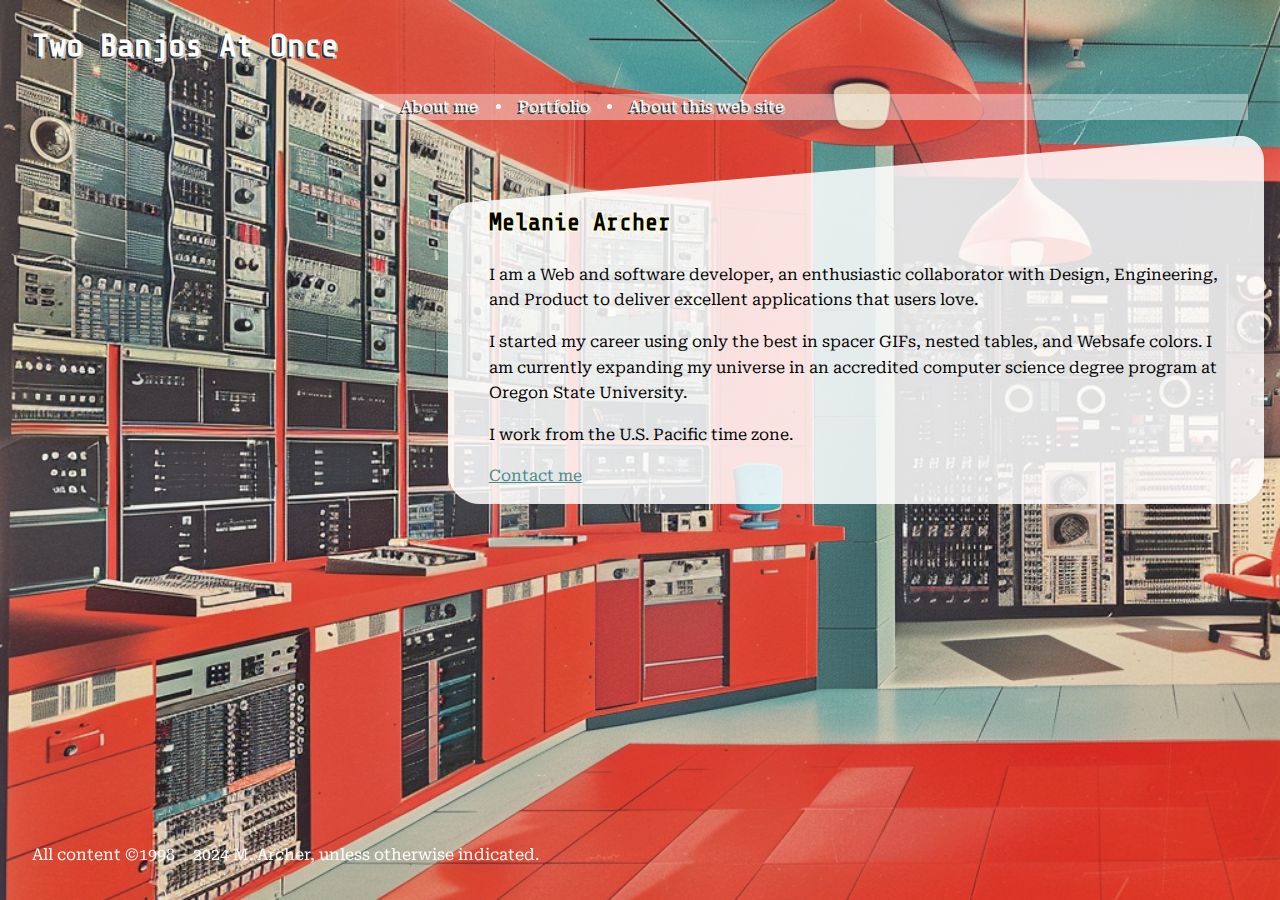
<file: index.html>
<!DOCTYPE html>
<html lang="en">

<head>
	<meta charset="utf-8">
	<link rel="preconnect" href="https://fonts.googleapis.com">
	<link rel="preconnect" href="https://fonts.gstatic.com" crossorigin>
	<link
		href="https://fonts.googleapis.com/css2?family=Roboto+Serif:ital,opsz,wght@0,8..144,100..900;1,8..144,100..900&family=Share+Tech+Mono&display=swap"
		rel="stylesheet">

	<link rel="apple-touch-icon" sizes="180x180" href="/apple-touch-icon.png">
	<link rel="icon" type="image/png" sizes="48x48" href="/favicon-48.png">
	<link rel="icon" type="image/png" sizes="32x32" href="/favicon-32.png">
	<link rel="icon" type="image/png" sizes="16x16" href="/favicon-16.png">
	<link rel="manifest" href="/site.webmanifest">
	<meta name="theme-color" content="#ffffff">

	<title>Two Banjos At Once: About Me</title>
	<link rel="stylesheet" href="/style.css">
</head>

<body>
	<div id="page">
		<header id="header">
			<h1><a href="/">Two Banjos At Once</a></h1>
			<nav id="nav">
				<ul>
					<li class="current"><a href="/about-me/">About me</a></li>
					<li><a href="/portfolio/">Portfolio</a></li>
					<li><a href="/about-site/">About this web site</a></li>
				</ul>
			</nav>
		</header>
		<main>
			<article>
				<h2>Melanie Archer</h2>
				<p>
					I am a Web and software developer, an enthusiastic collaborator with
					Design, Engineering, and Product to deliver excellent applications
					that users love.
				</p>
				<p>
					I started my career using only the best in spacer GIFs, nested
					tables, and Websafe colors. I am currently expanding my universe in
					an accredited computer science degree program at Oregon State University.
				</p>
				<p>I work from the U.S. Pacific time zone.</p>
				<section id="cta">
					<a class="button primary" href="mailto:mejarc@pm.me?subject=ping%20from%20twobanjos">Contact me</a>
				</section>
			</article>

		</main>
		<footer id="footer">
			<p>
				All content &copy;1998 &#8211; 2024
				<a href="//www.linkedin.com/in/mejarc"><span class="icon brands circle fa-linkedin"></span>M. Archer</a>, unless
				otherwise indicated.
			</p>
		</footer>
	</div>
</body>

</html>
</file>
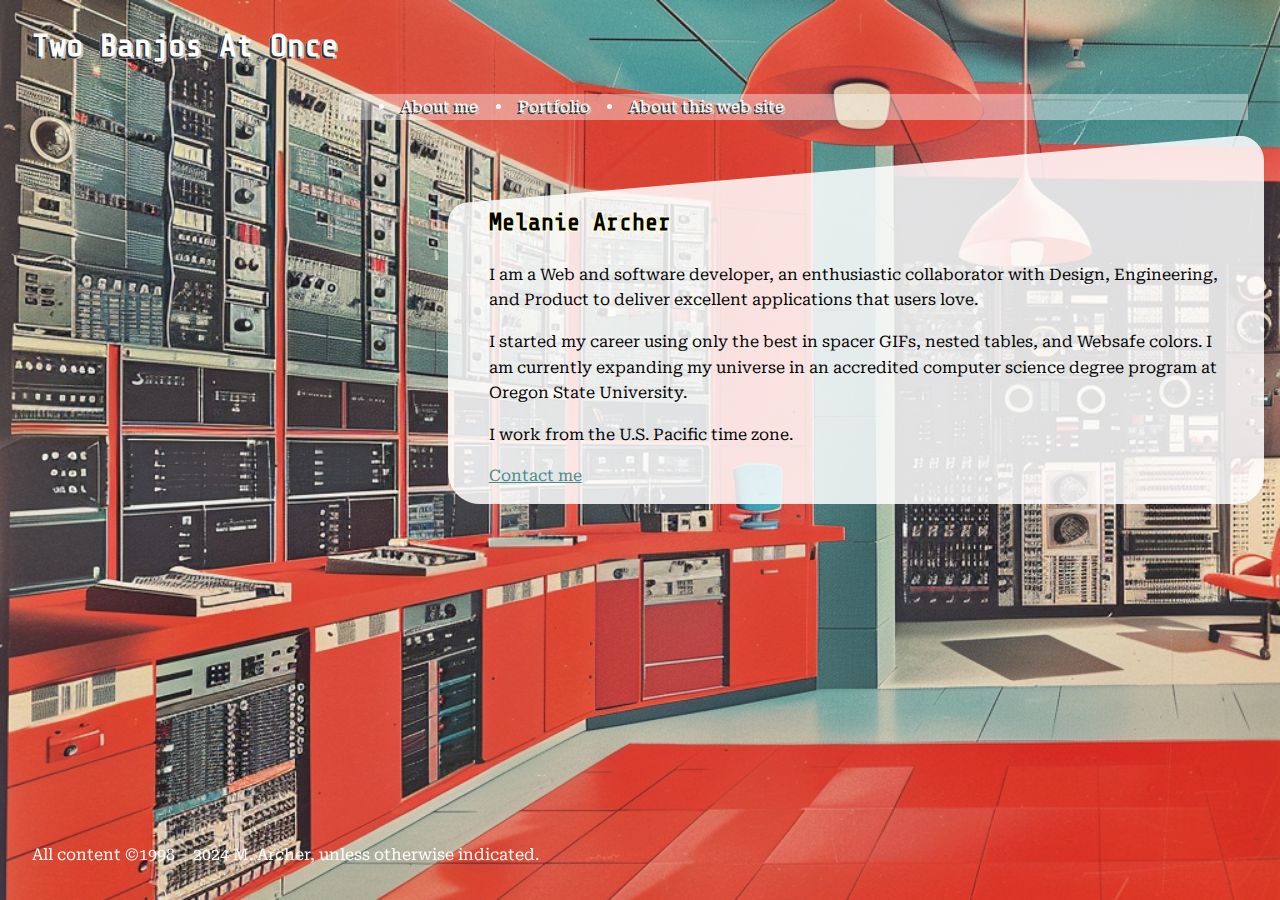
<file: about-me/index.html>
<!DOCTYPE html>
<html lang="en">

<head>
  <meta charset="utf-8">
  <link rel="preconnect" href="https://fonts.googleapis.com">
  <link rel="preconnect" href="https://fonts.gstatic.com" crossorigin>
  <link
    href="https://fonts.googleapis.com/css2?family=Roboto+Serif:ital,opsz,wght@0,8..144,100..900;1,8..144,100..900&family=Share+Tech+Mono&display=swap"
    rel="stylesheet">

  <link rel="apple-touch-icon" sizes="180x180" href="/apple-touch-icon.png">
  <link rel="icon" type="image/png" sizes="48x48" href="/favicon-48.png">
  <link rel="icon" type="image/png" sizes="32x32" href="/favicon-32.png">
  <link rel="icon" type="image/png" sizes="16x16" href="/favicon-16.png">
  <link rel="manifest" href="/site.webmanifest">
  <meta name="theme-color" content="#ffffff">

  <title>Two Banjos At Once: About Me</title>
  <link rel="stylesheet" href="/style.css">
</head>

<body>
  <div id="page">
    <header id="header">
      <h1><a href="/">Two Banjos At Once</a></h1>
      <nav id="nav">
        <ul>
          <li class="current"><a href="/about-me/">About me</a></li>
          <li><a href="/portfolio/">Portfolio</a></li>
          <li><a href="/about-site/">About this web site</a></li>
        </ul>
      </nav>
    </header>
    <main>
      <article>
        <h2>Melanie Archer</h2>
        <p>
          I am a Web and software developer, an enthusiastic collaborator with
          Design, Engineering, and Product to deliver excellent applications
          that users love.
        </p>
        <p>
          I started my career using only the best in spacer GIFs, nested
          tables, and Websafe colors. I am currently expanding my universe in
          an accredited computer science degree program at Oregon State University.
        </p>
        <p>I work from the U.S. Pacific time zone.</p>
        <section id="cta">
          <a class="button primary" href="mailto:mejarc@pm.me?subject=ping%20from%20twobanjos">Contact me</a>
        </section>
      </article>

    </main>
    <footer id="footer">
      <p>
        All content &copy;1998 &#8211; 2024
        <a href="//www.linkedin.com/in/mejarc"><span class="icon brands circle fa-linkedin"></span>M. Archer</a>, unless
        otherwise indicated.
      </p>
    </footer>
  </div>
</body>

</html>
</file>
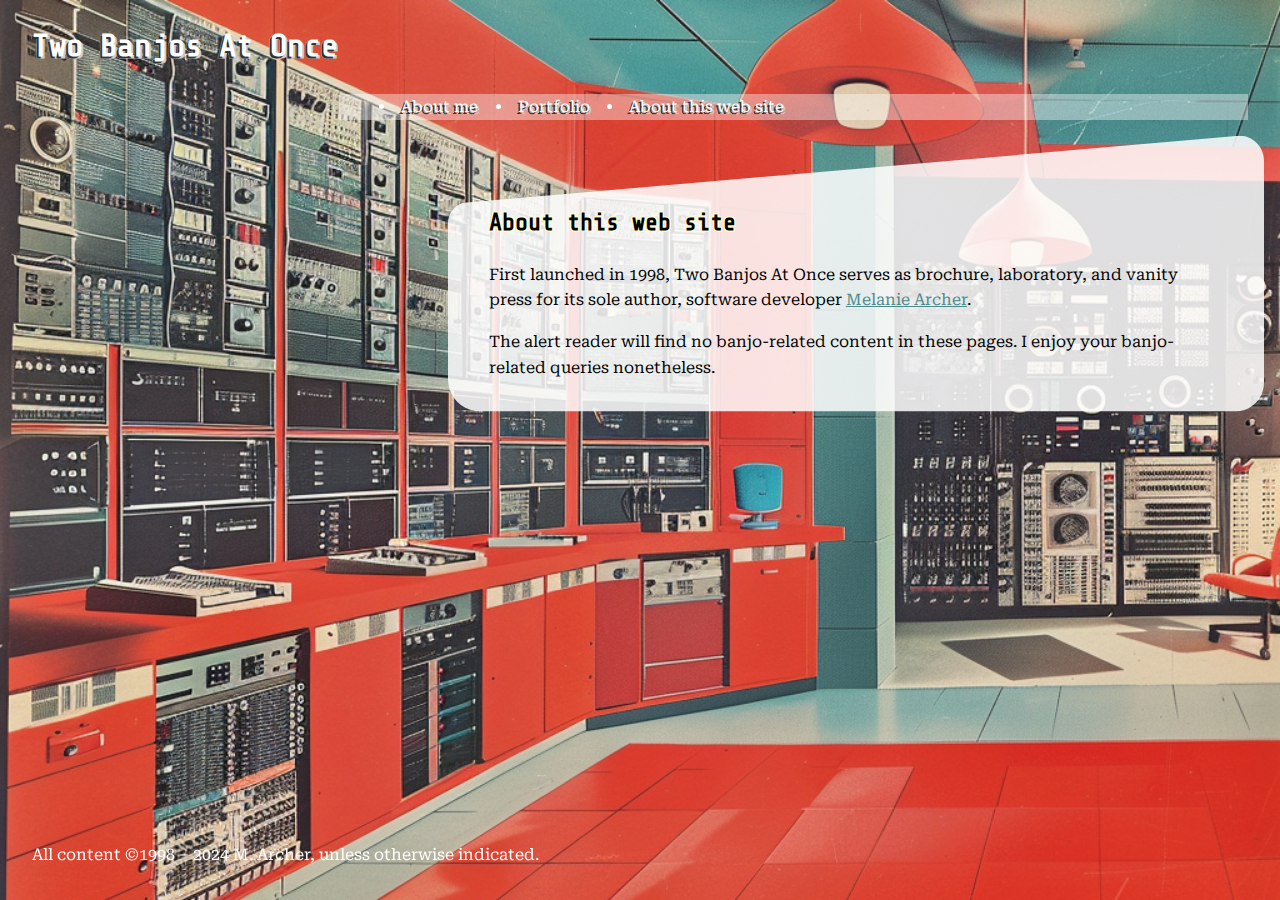
<file: about-site/index.html>
<!DOCTYPE html>
<html lang="en">

<head>
	<meta charset="utf-8">
	<link rel="preconnect" href="https://fonts.googleapis.com">
	<link rel="preconnect" href="https://fonts.gstatic.com" crossorigin>
	<link
		href="https://fonts.googleapis.com/css2?family=Roboto+Serif:ital,opsz,wght@0,8..144,100..900;1,8..144,100..900&family=Share+Tech+Mono&display=swap"
		rel="stylesheet">

	<link rel="apple-touch-icon" sizes="180x180" href="/apple-touch-icon.png">
	<link rel="icon" type="image/png" sizes="48x48" href="/favicon-48.png">
	<link rel="icon" type="image/png" sizes="32x32" href="/favicon-32.png">
	<link rel="icon" type="image/png" sizes="16x16" href="/favicon-16.png">
	<link rel="manifest" href="/site.webmanifest">
	<meta name="theme-color" content="#ffffff">

	<title>Two Banjos At Once: About This Web Site</title>
	<link rel="stylesheet" href="/style.css">
</head>

<body>
	<div id="page">
		<header id="header">
			<h1><a href="/">Two Banjos At Once</a></h1>
			<nav id="nav">
				<ul>
					<li class="current"><a href="/about-me/">About me</a></li>
					<li><a href="/portfolio/">Portfolio</a></li>
					<li><a href="/about-site/">About this web site</a></li>
				</ul>
			</nav>
		</header>
		<main>
			<article>
				<h2>About this web site</h2>
				<p>First launched in 1998, Two Banjos At Once serves as brochure, laboratory, and vanity press for its sole
					author, software developer <a href="/about-me">Melanie Archer</a>.
				</p>
				<p>The alert reader will find no banjo-related content in these pages. I enjoy your banjo-related queries
					nonetheless.
				</p>

			</article>

		</main>
		<footer id="footer">
			<p>
				All content &copy;1998 &#8211; 2024
				<a href="//www.linkedin.com/in/mejarc"><span class="icon brands circle fa-linkedin"></span>M. Archer</a>, unless
				otherwise indicated.
			</p>
		</footer>
	</div>
</body>

</html>
</file>
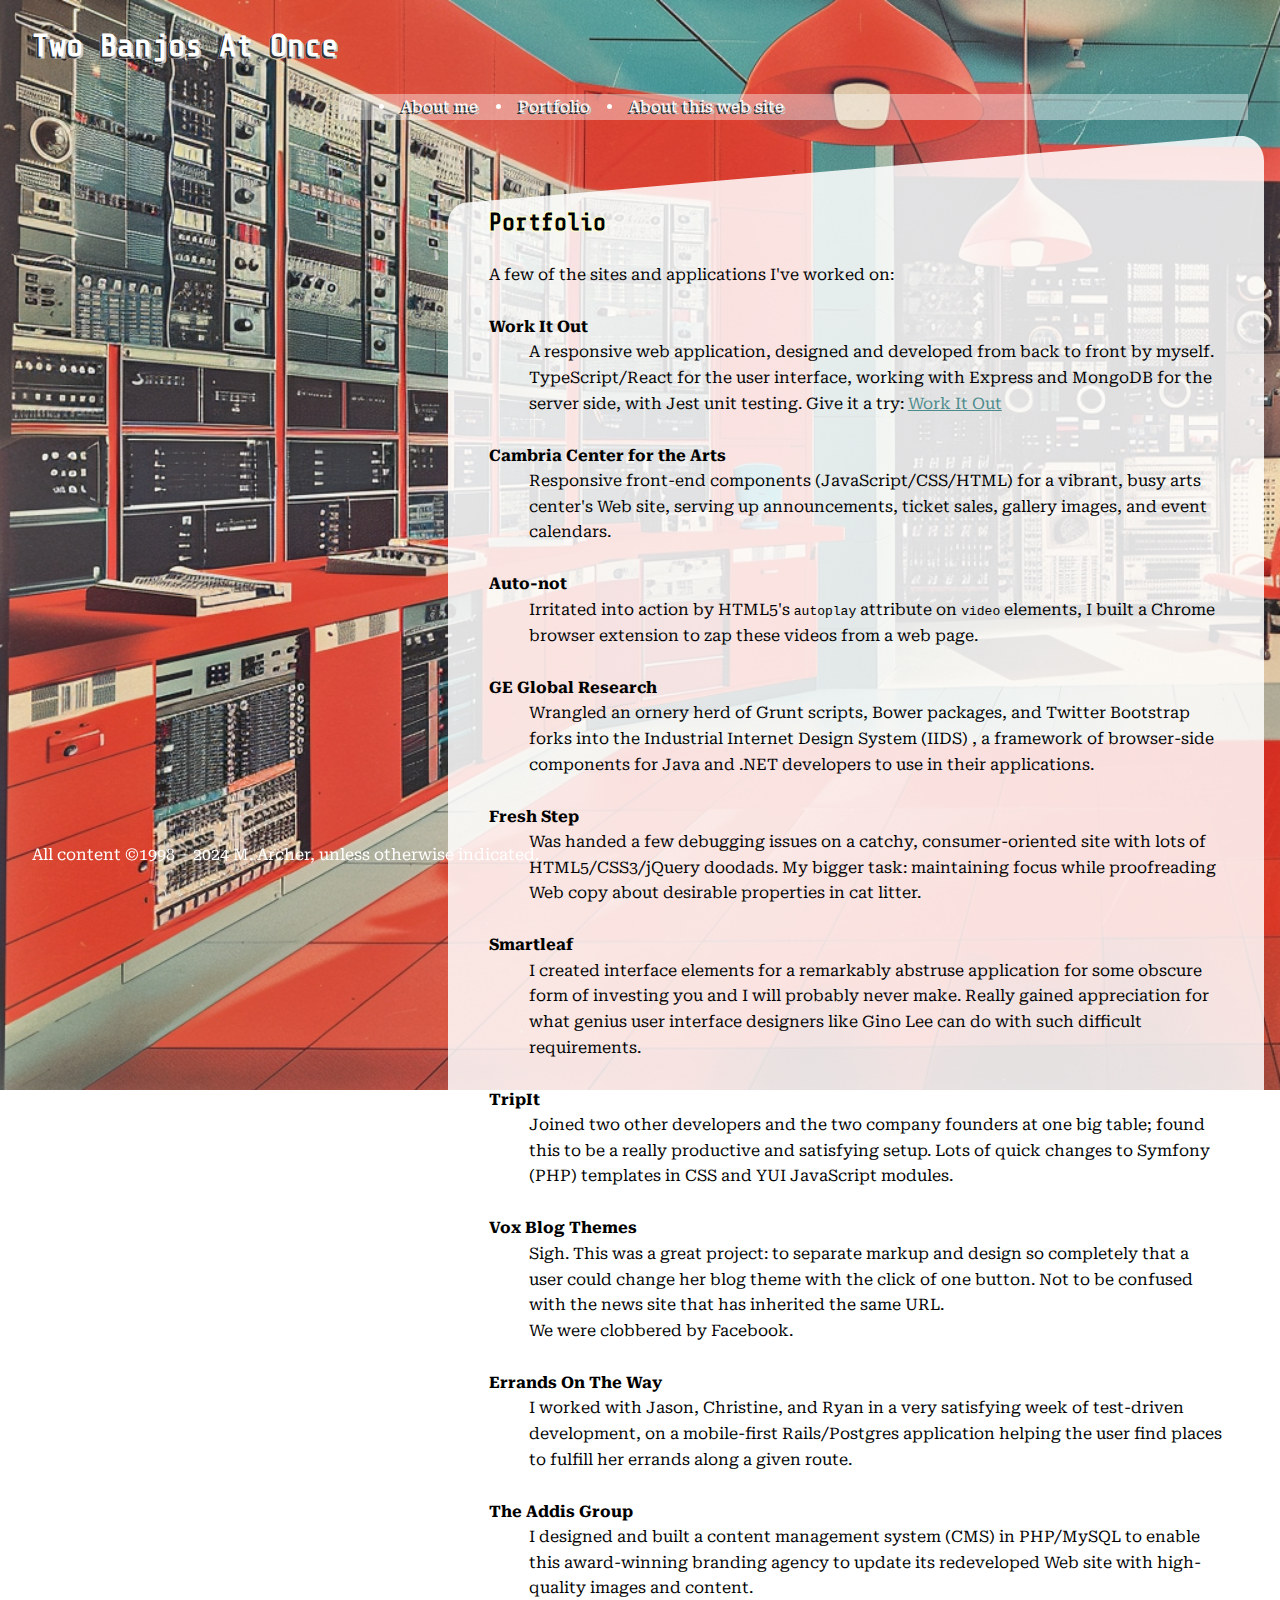
<file: portfolio/index.html>
<!DOCTYPE html>
<html lang="en">

<head>
  <meta charset="utf-8">
  <link rel="preconnect" href="https://fonts.googleapis.com">
  <link rel="preconnect" href="https://fonts.gstatic.com" crossorigin>
  <link
    href="https://fonts.googleapis.com/css2?family=Roboto+Serif:ital,opsz,wght@0,8..144,100..900;1,8..144,100..900&family=Share+Tech+Mono&display=swap"
    rel="stylesheet">

  <link rel="apple-touch-icon" sizes="180x180" href="/apple-touch-icon.png">
  <link rel="icon" type="image/png" sizes="48x48" href="/favicon-48.png">
  <link rel="icon" type="image/png" sizes="32x32" href="/favicon-32.png">
  <link rel="icon" type="image/png" sizes="16x16" href="/favicon-16.png">
  <link rel="manifest" href="/site.webmanifest">
  <meta name="theme-color" content="#ffffff">

  <title>Two Banjos At Once: Portfolio</title>
  <link rel="stylesheet" href="/style.css">
</head>

<body>
  <div id="page">
    <header id="header">
      <h1><a href="/">Two Banjos At Once</a></h1>
      <nav id="nav">
        <ul>
          <li><a href="/about-me/">About me</a></li>
          <li><a href="/portfolio/">Portfolio</a></li>
          <li><a href="/about-site/">About this web site</a></li>
        </ul>
      </nav>
    </header>
    <main>
      <article>
        <h2>Portfolio</h2>
        <p>A few of the sites and applications I've worked on:</p>
        <dl>
          <dt>Work It Out</dt>
          <dd>A responsive web application, designed and developed from back to front by myself. TypeScript/React for
            the user interface,
            working with Express and
            MongoDB for the server side, with Jest unit testing. Give it a try: <a href="//work-it-out.today">Work It
              Out</a></dd>
          <dt> Cambria Center for the Arts</dt>
          <dd>
            Responsive front-end components (JavaScript/CSS/HTML) for a vibrant, busy arts
            center's Web site, serving up announcements, ticket sales, gallery
            images, and event calendars.
          </dd>
          <dt>Auto-not</dt>
          <dd>
            Irritated into action by HTML5's <code>autoplay</code> attribute on
            <code> video</code> elements, I built a Chrome browser extension to
            zap these videos from a web page.
          </dd>

          <dt>GE Global Research</dt>
          <dd>
            Wrangled an ornery herd of Grunt scripts, Bower packages, and Twitter
            Bootstrap forks into the Industrial Internet Design System (IIDS)
            , a framework of browser-side components for Java and .NET developers
            to use in their applications.
          </dd>
          <dt>Fresh Step</dt>
          <dd>
            Was handed a few debugging issues on a catchy, consumer-oriented site
            with lots of HTML5/CSS3/jQuery doodads. My bigger task: maintaining
            focus while proofreading Web copy about desirable properties in cat
            litter.
          </dd>
          <dt> Smartleaf</dt>
          <dd>
            I created interface elements for a remarkably abstruse application for
            some obscure form of investing you and I will probably never make.
            Really gained appreciation for what genius user interface designers
            like Gino Lee can do with such difficult requirements.
          </dd>
          <dt>TripIt</dt>
          <dd>
            Joined two other developers and the two company founders at one big
            table; found this to be a really productive and satisfying setup. Lots
            of quick changes to Symfony (PHP) templates in CSS and YUI JavaScript
            modules.
          </dd>
          <dt>Vox Blog Themes</dt>
          <dd>
            Sigh. This was a great project: to separate markup and design so
            completely that a user could change her blog theme with the click of
            one button. Not to be confused with the news site that has inherited the same URL. <br>We were
            clobbered by Facebook.
          </dd>
          <dt>Errands On The Way</dt>
          <dd>
            I worked with Jason, Christine, and Ryan in a very satisfying week of
            test-driven development, on a mobile-first Rails/Postgres application helping
            the user find places to fulfill her errands along a given route.
          </dd>
          <dt>The Addis Group</dt>
          <dd>
            I designed and built a content management system (CMS) in
            PHP/MySQL to enable this award-winning branding agency to update its
            redeveloped Web site with high-quality images and content.
          </dd>
        </dl>
      </article>

    </main>
    <footer id="footer">
      <p>
        All content &copy;1998 &#8211; 2024
        <a href="//www.linkedin.com/in/mejarc"><span class="icon brands circle fa-linkedin"></span>M. Archer</a>, unless
        otherwise indicated.
      </p>
    </footer>
  </div>
</body>

</html>
</file>
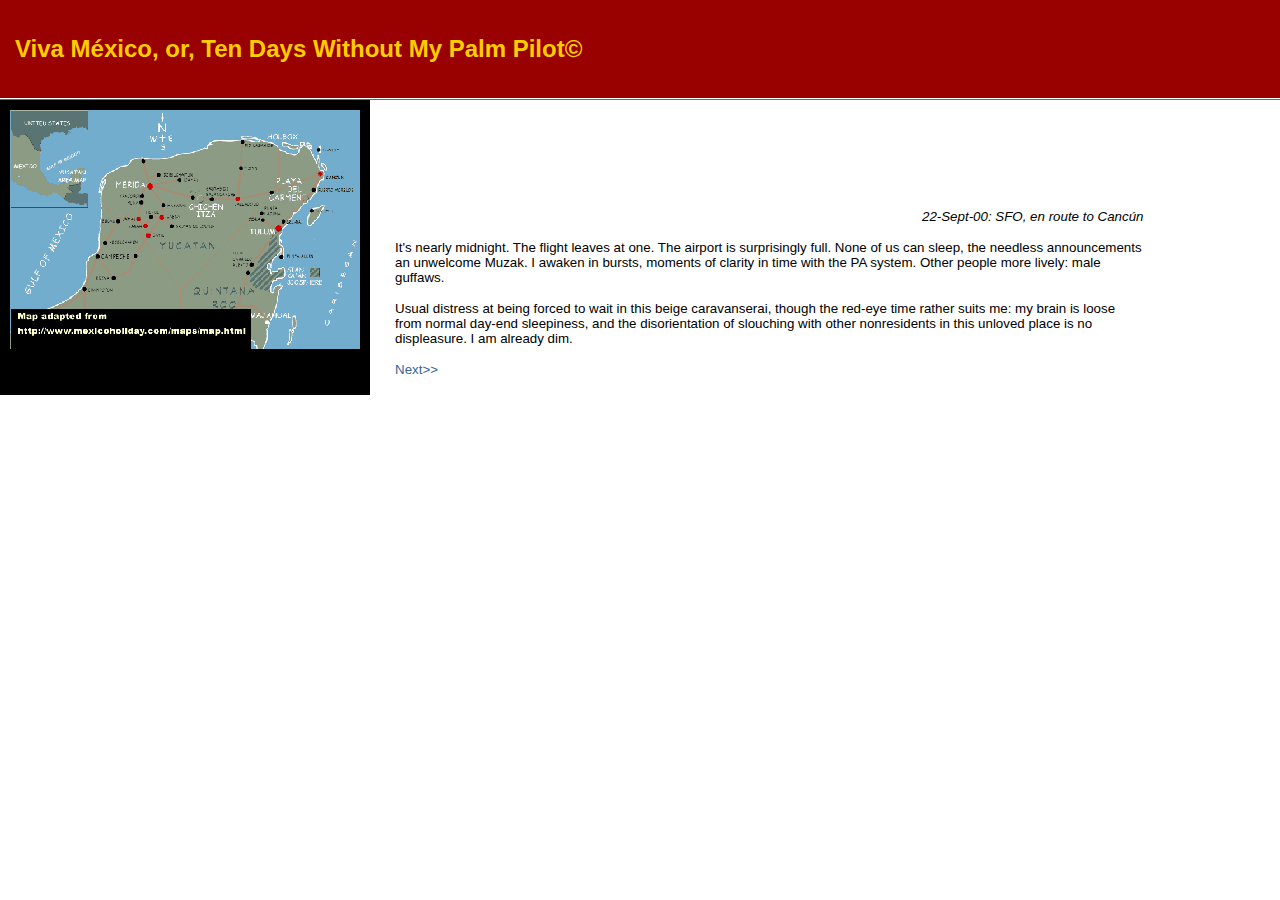
<file: read/mexico/index.html>
<?xml version="1.0" ?>
<!DOCTYPE html PUBLIC "-//W3C//DTD XHTML 1.0 Transitional//EN" 
	"http://www.w3.org/TR/xhtml1/DTD/xhtml1-transitional.dtd">
<html  xmlns="http://www.w3.org/1999/xhtml" xml:lang="en" lang="en">

<head>
	<title>Viva Mexico</title> 
	<link href="./vacation.css" rel="stylesheet" type="text/css" /></head>
<body>
<table border="0" cellspacing="0" cellpadding="0" summary="layout table: top" width="100%">
	<tr valign="top">
		<td class="red" width="100%"><h2>Viva M&eacute;xico, or, Ten Days Without My Palm Pilot&copy;</h2></td>
	</tr>
	<tr valign="top">
		<td class="wht" width="100%"><img alt="" border="0" height="1" src="./graphics/clear.png" width="1" /></td>
	</tr>
	<tr valign="top">
		<td class="grn" width="100%"><img alt="" border="0" height="1" src="./graphics/clear.png" width="1" /></td>
	</tr>
</table>
<table border="0" cellspacing="0" cellpadding="0" summary="layout table: middle" width="100%">
	<tr valign="top">
		<td class="blk" width="370"><div class="photo"><img src="./graphics/map_all.gif" alt="Yucatan Peninsula" width="350" height="239" border="0" /></div></td>
		 <td class="wht" width="100%"><div class="words"><p class="date"><small>22-Sept-00: SFO, en route to Canc&uacute;n</small></p> 
				 <p><small>It's nearly midnight. The flight leaves at one. The airport is surprisingly full. None of us can sleep, the needless announcements an unwelcome Muzak. I awaken in bursts, moments of clarity in time with the PA system. Other people more lively: male guffaws.</small></p> 
				 <p><small>Usual distress at being forced to wait in this beige caravanserai, though the red-eye time rather suits me: my brain is loose from normal day-end sleepiness, and the disorientation of slouching with other nonresidents in this unloved place is no displeasure. I am already dim.</small></p> 
				 <p><small><a href="./valladolid.html">Next&gt;&gt;</a></small></p></div></td> 
	</tr>
</table>
</body>
</html>
</file>
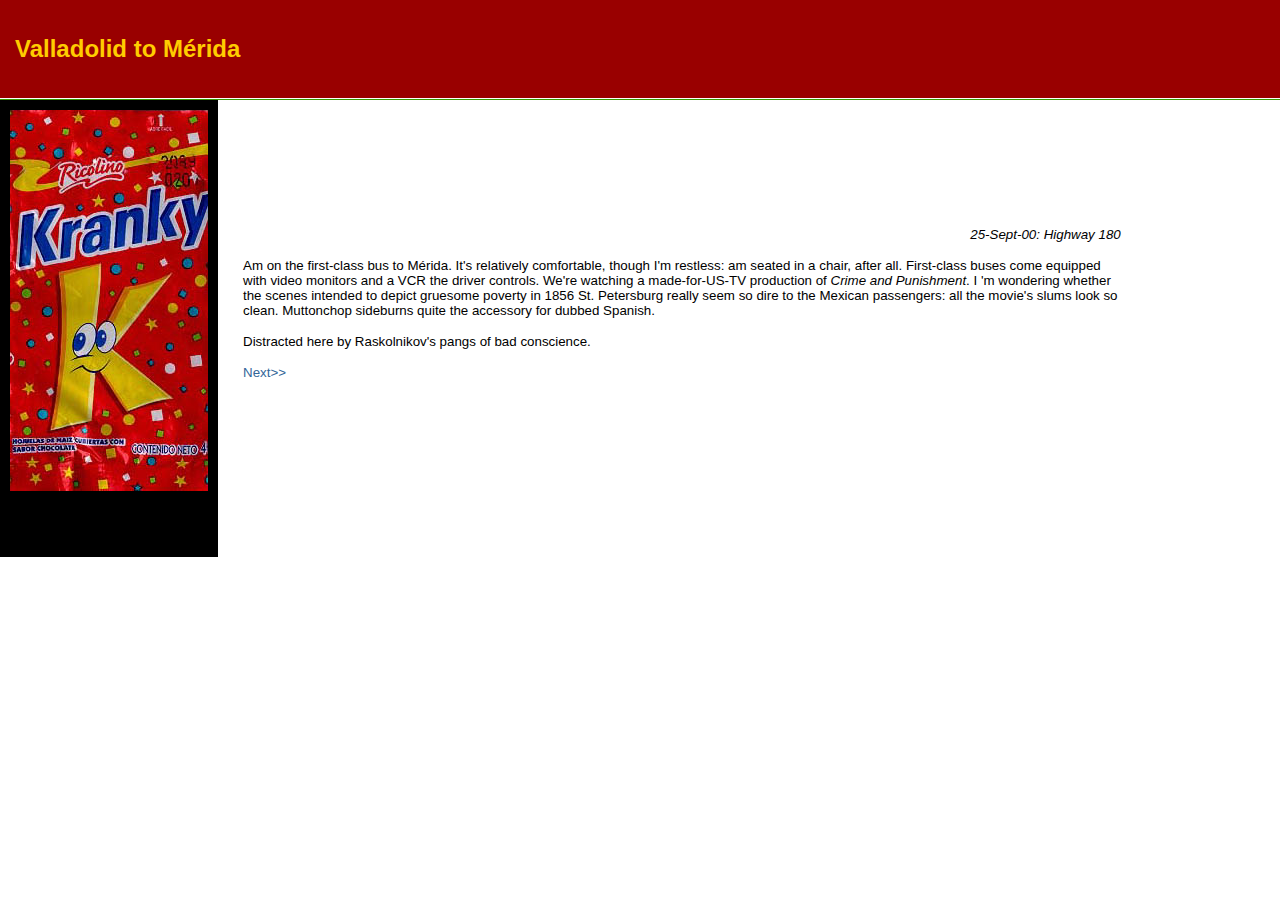
<file: read/mexico/bus.html>
<?xml version="1.0" ?>
<!DOCTYPE html PUBLIC "-//W3C//DTD XHTML 1.0 Transitional//EN" 
	"http://www.w3.org/TR/xhtml1/DTD/xhtml1-transitional.dtd">
<html  xmlns="http://www.w3.org/1999/xhtml" xml:lang="en" lang="en">

<head>
	<title>Valladolid to M&eacute;rida</title> 
	<link href="./vacation.css" rel="stylesheet" type="text/css" /></head>
<body>
<table border="0" cellspacing="0" cellpadding="0" summary="layout table: top" width="100%">
	<tr valign="top">
		<td class="red" width="100%"><h2>Valladolid to M&eacute;rida</h2></td>
	</tr>
	<tr valign="top">
		<td class="wht" width="100%"><img alt="" border="0" height="1" src="./graphics/clear.png" width="1" /></td>
	</tr>
	<tr valign="top">
		<td class="grn" width="100%"><img alt="" border="0" height="1" src="./graphics/clear.png" width="1" /></td>
	</tr>
</table>
<table border="0" cellspacing="0" cellpadding="0" summary="layout table: middle" width="100%">
	<tr valign="top">
		<td class="blk" width="370"><div class="photo"><img src="./graphics/kranky1.jpg" alt="Kranky" width="198" height="381" border="0" /><p><small><small>And cranky I was indeed, after snacking on these chocolate-covered cornflakes.</small></small></p></div></td>
		 <td class="wht" width="100%"><div class="words"><p class="date"><small>25-Sept-00: Highway 180</small></p> 
				 <p><small>Am on the first-class bus to M&eacute;rida. It's relatively comfortable, though I'm restless: am seated in a chair, after all. First-class buses come equipped with video monitors and a VCR the driver controls. We're watching a made-for-US-TV production of <i>Crime and Punishment</i>. I 'm wondering whether the scenes intended to depict gruesome poverty in 1856 St. Petersburg really seem so dire to the Mexican passengers: all the movie's slums look so clean. Muttonchop sideburns quite the accessory for dubbed Spanish.</small></p> 
				 <p><small>Distracted here by Raskolnikov's pangs of bad conscience.</small></p> 
				 <p><small><a href="./merida.html">Next&gt;&gt;</a></small></p></div></td> 
	</tr>
</table>
</body>
</html>
</file>
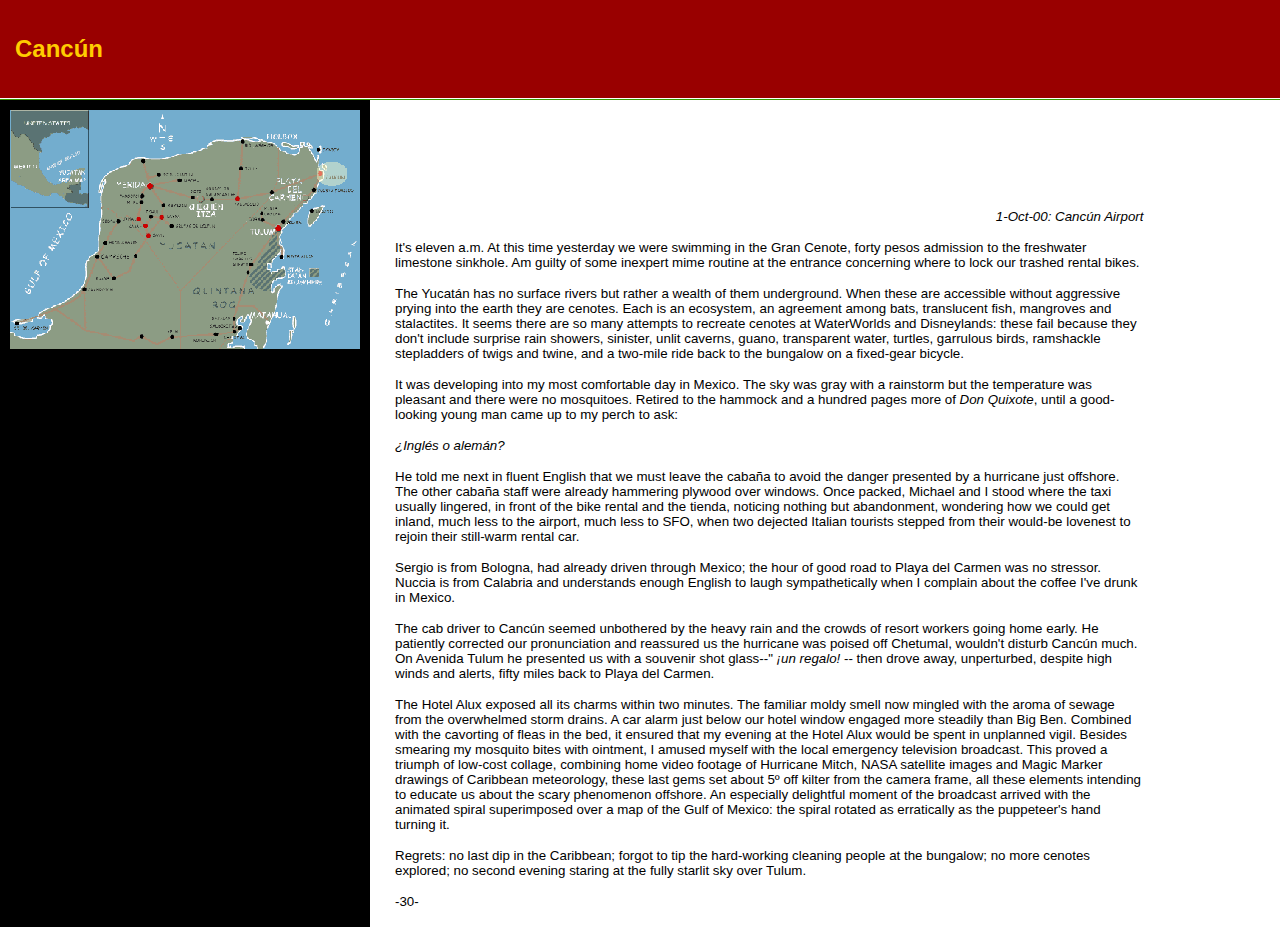
<file: read/mexico/cancun.html>
<?xml version="1.0" ?>
<!DOCTYPE html PUBLIC "-//W3C//DTD XHTML 1.0 Transitional//EN" 
	"http://www.w3.org/TR/xhtml1/DTD/xhtml1-transitional.dtd">
<html  xmlns="http://www.w3.org/1999/xhtml" xml:lang="en" lang="en">

<head>
	<title>Canc&uacute;n</title> 
	<link href="./vacation.css" rel="stylesheet" type="text/css" /></head>
<body>
<table border="0" cellspacing="0" cellpadding="0" summary="layout table: top" width="100%">
	<tr valign="top">
		<td class="red" width="100%"><h2>Canc&uacute;n</h2></td>
	</tr>
	<tr valign="top">
		<td class="wht" width="100%"><img alt="" border="0" height="1" src="./graphics/clear.png" width="1" /></td>
	</tr>
	<tr valign="top">
		<td class="grn" width="100%"><img alt="" border="0" height="1" src="./graphics/clear.png" width="1" /></td>
	</tr>
</table>
<table border="0" cellspacing="0" cellpadding="0" summary="layout table: middle" width="100%">
	<tr valign="top">
		<td class="blk" width="370"><div class="photo"><img src="./graphics/map_cancun.gif" alt="Cancun" width="350" height="239" border="0" /></div></td>
		<td class="wht" width="100%"><div class="words"><p class="date"><small>1-Oct-00: Canc&uacute;n Airport</small></p>
				<p><small>It's eleven a.m. At this time yesterday we were swimming in the Gran Cenote, forty pesos admission to the freshwater limestone sinkhole. Am guilty of some inexpert mime routine at the entrance concerning where to lock our trashed rental bikes.</small></p>
				<p><small>The Yucat&aacute;n has no surface rivers but rather a wealth of them underground. When these are accessible without aggressive prying into the earth they are cenotes. Each is an ecosystem, an agreement among bats, translucent fish, mangroves and stalactites. It seems there are so many attempts to recreate cenotes at WaterWorlds and Disneylands: these fail because they don't include surprise rain showers, sinister, unlit caverns, guano, transparent water, turtles, garrulous birds, ramshackle stepladders of twigs and twine, and a two-mile ride back to the bungalow on a fixed-gear bicycle.</small></p>
				<p><small>It was developing into my most comfortable day in Mexico. The sky was gray with a rainstorm but the temperature was pleasant and there were no mosquitoes. Retired to the hammock and a hundred pages more of <i>Don Quixote</i>, until a good-looking young man came up to my perch to ask:</small></p>
				<p><small><i>&iquest;Ingl&eacute;s o alem&aacute;n?</i></small></p>
				<p><small>He told me next in fluent English that we must leave the caba&ntilde;a to avoid the danger presented by a hurricane just offshore. The other caba&ntilde;a staff were already hammering plywood over windows. Once packed, Michael and I stood where the taxi usually lingered, in front of the bike rental and the tienda, noticing nothing but abandonment, wondering how we could get inland, much less to the airport, much less to SFO, when two dejected Italian tourists stepped from their would-be lovenest to rejoin their still-warm rental car.</small></p>
				<p><small>Sergio is from Bologna, had already driven through Mexico; the hour of good road to Playa del Carmen was no stressor. Nuccia is from Calabria and understands enough English to laugh sympathetically when I complain about the coffee I've drunk in Mexico.</small></p>
				<p><small>The cab driver to Canc&uacute;n seemed unbothered by the heavy rain and the crowds of resort workers going home early. He patiently corrected our pronunciation and reassured us the hurricane was poised off Chetumal, wouldn't disturb Canc&uacute;n much. On Avenida Tulum he presented us with a souvenir shot glass--" <i>&iexcl;un regalo!</i> -- then drove away, unperturbed, despite high winds and alerts, fifty miles back to Playa del Carmen.</small></p>
				<p><small>The Hotel Alux exposed all its charms within two minutes. The familiar moldy smell now mingled with the aroma of sewage from the overwhelmed storm drains. A car alarm just below our hotel window engaged more steadily than Big Ben. Combined with the cavorting of fleas in the bed, it ensured that my evening at the Hotel Alux would be spent in unplanned vigil. Besides smearing my mosquito bites with ointment, I amused myself with the local emergency television broadcast. This proved a triumph of low-cost collage, combining home video footage of Hurricane Mitch, NASA satellite images and Magic Marker drawings of Caribbean meteorology, these last gems set about 5&ordm; off kilter from the camera frame, all these elements intending to educate us about the scary phenomenon offshore. An especially delightful moment of the broadcast arrived with the animated spiral superimposed over a map of the Gulf of Mexico: the spiral rotated as erratically as the puppeteer's hand turning it.</small></p>
				<p><small>Regrets: no last dip in the Caribbean; forgot to tip the hard-working cleaning people at the bungalow; no more cenotes explored; no second evening staring at the fully starlit sky over Tulum.</small></p>
				<p><small>-30-</small></p></div></td>
	</tr>
</table>
</body>
</html>
</file>
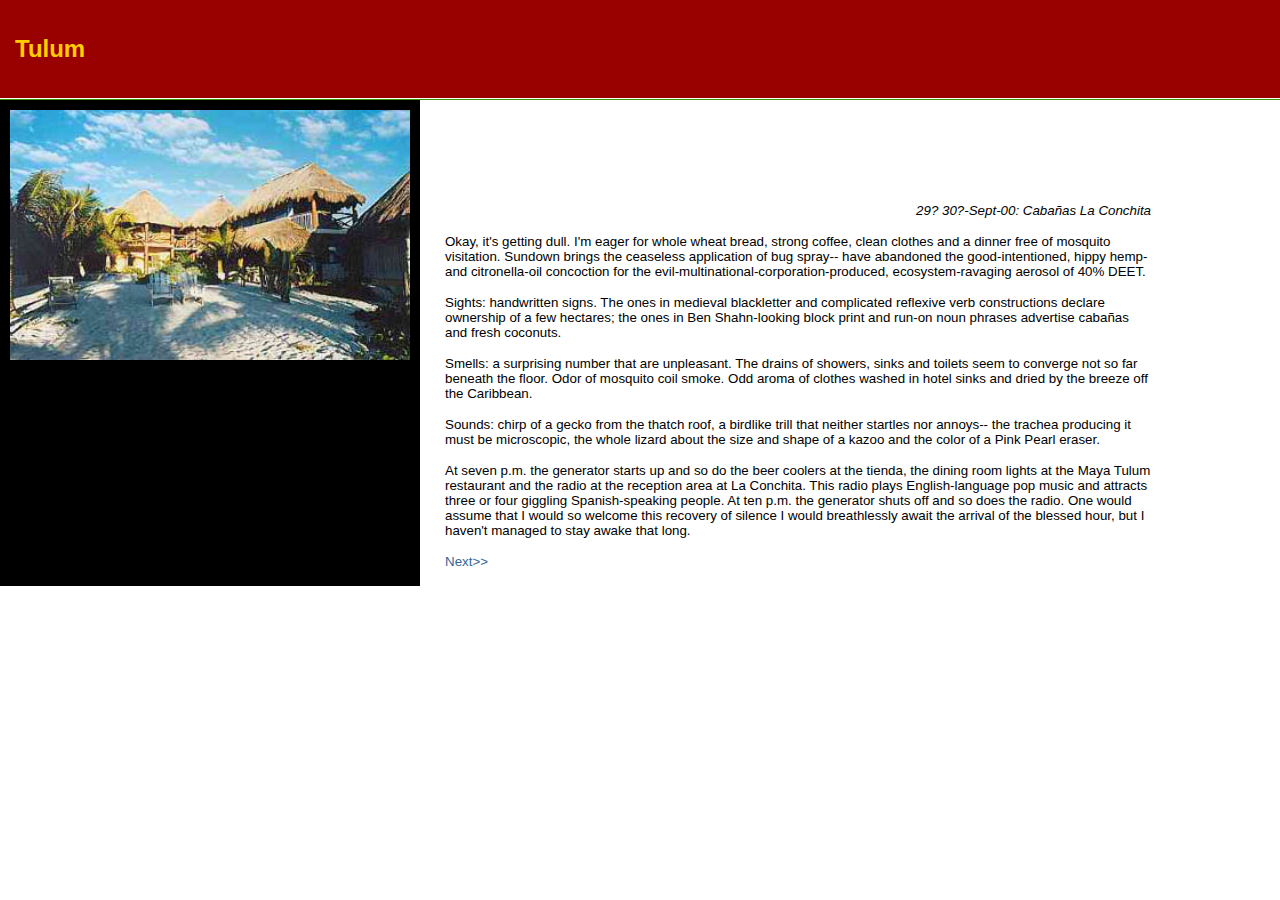
<file: read/mexico/dull.html>
<?xml version="1.0" ?>
<!DOCTYPE html PUBLIC "-//W3C//DTD XHTML 1.0 Transitional//EN" 
	"http://www.w3.org/TR/xhtml1/DTD/xhtml1-transitional.dtd">
<html  xmlns="http://www.w3.org/1999/xhtml" xml:lang="en" lang="en">

<head>
	<title>Tulum</title> 
	<link href="./vacation.css" rel="stylesheet" type="text/css" /></head>
<body>
<table border="0" cellspacing="0" cellpadding="0" summary="layout table: top" width="100%">
	<tr valign="top">
		<td class="red" width="100%"><h2>Tulum</h2></td>
	</tr>
	<tr valign="top">
		<td class="wht" width="100%"><img alt="" border="0" height="1" src="./graphics/clear.png" width="1" /></td>
	</tr>
	<tr valign="top">
		<td class="grn" width="100%"><img alt="" border="0" height="1" src="./graphics/clear.png" width="1" /></td>
	</tr>
</table>
<table border="0" cellspacing="0" cellpadding="0" summary="layout table: middle" width="100%">
	<tr valign="top">
		<td class="blk" width="370"><div class="photo"><img alt="La Conchita" border="0" height="250" src="./graphics/conchita.jpg" width="400"/></div></td>
		 <td class="wht" width="100%"><div class="words"><p class="date"><small>29? 30?-Sept-00: Caba&ntilde;as La Conchita</small></p> 
				 <p><small>Okay, it's getting dull. I'm eager for whole wheat bread, strong coffee, clean clothes and a dinner free of mosquito visitation. Sundown brings the ceaseless application of bug spray-- have abandoned the good-intentioned, hippy hemp- and citronella-oil concoction for the evil-multinational-corporation-produced, ecosystem-ravaging aerosol of 40% DEET.</small></p> 
				 <p><small>Sights: handwritten signs. The ones in medieval blackletter and complicated reflexive verb constructions declare ownership of a few hectares; the ones in Ben Shahn-looking block print and run-on noun phrases advertise caba&ntilde;as and fresh coconuts.</small></p> 
				 <p><small>Smells: a surprising number that are unpleasant. The drains of showers, sinks and toilets seem to converge not so far beneath the floor. Odor of mosquito coil smoke. Odd aroma of clothes washed in hotel sinks and dried by the breeze off the Caribbean.</small></p> 
				 <p><small>Sounds: chirp of a gecko from the thatch roof, a birdlike trill that neither startles nor annoys-- the trachea producing it must be microscopic, the whole lizard about the size and shape of a kazoo and the color of a Pink Pearl eraser.</small></p> 
				 <p><small>At seven p.m. the generator starts up and so do the beer coolers at the tienda, the dining room lights at the Maya Tulum restaurant and the radio at the reception area at La Conchita. This radio plays English-language pop music and attracts three or four giggling Spanish-speaking people. At ten p.m. the generator shuts off and so does the radio. One would assume that I would so welcome this recovery of silence I would breathlessly await the arrival of the blessed hour, but I haven't managed to stay awake that long.</small></p> 
				 <p><small><a href="./wine.html">Next&gt;&gt;</a></small></p></div></td> 
	</tr>
</table>
</body>
</html>
</file>
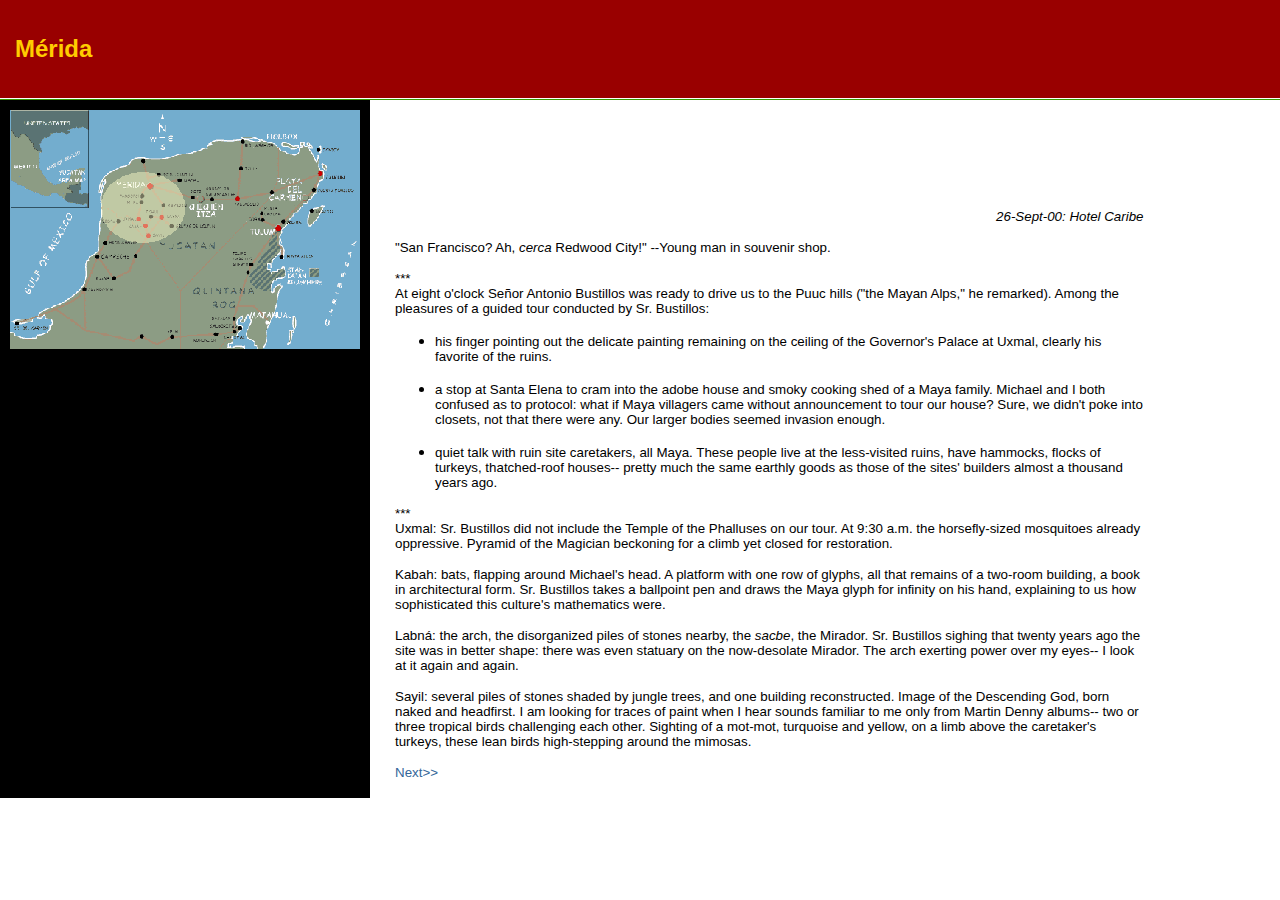
<file: read/mexico/merida.html>
<?xml version="1.0" ?>
<!DOCTYPE html PUBLIC "-//W3C//DTD XHTML 1.0 Transitional//EN" 
	"http://www.w3.org/TR/xhtml1/DTD/xhtml1-transitional.dtd">
<html  xmlns="http://www.w3.org/1999/xhtml" xml:lang="en" lang="en">

<head>
	<title>M&eacute;rida</title> 
	<link href="./vacation.css" rel="stylesheet" type="text/css" /></head>
<body>
<table border="0" cellspacing="0" cellpadding="0" summary="layout table: top" width="100%">
	<tr valign="top">
		<td class="red" width="100%"><h2>M&eacute;rida</h2></td>
	</tr>
	<tr valign="top">
		<td class="wht" width="100%"><img alt="" border="0" height="1" src="./graphics/clear.png" width="1" /></td>
	</tr>
	<tr valign="top">
		<td class="grn" width="100%"><img alt="" border="0" height="1" src="./graphics/clear.png" width="1" /></td>
	</tr>
</table>
<table border="0" cellspacing="0" cellpadding="0" summary="layout table: middle" width="100%">
	<tr valign="top">
		<td class="blk" width="370"><div class="photo"><img src="./graphics/map_merida.gif" alt="Merida" width="350" height="239" border="0" /></div></td>
		 <td class="wht" width="100%"><div class="words"><p class="date"><small>26-Sept-00: Hotel Caribe</small></p> 
				 <p><small>"San Francisco? Ah, <i>cerca</i> Redwood City!" --Young man in souvenir shop.</small></p> 
				 <p><small>***<br />At eight o'clock Se&ntilde;or Antonio Bustillos was ready to drive us to the Puuc hills ("the Mayan Alps," he remarked). Among the pleasures of a guided tour conducted by Sr. Bustillos:</small></p> 
				<ul>
					 <li><p><small>his finger pointing out the delicate painting remaining on the ceiling of the Governor's Palace at Uxmal, clearly his favorite of the ruins.</small></p></li> 
					 <li><p><small>a stop at Santa Elena to cram into the adobe house and smoky cooking shed of a Maya family. Michael and I both confused as to protocol: what if Maya villagers came without announcement to tour our house? Sure, we didn't poke into closets, not that there were any. Our larger bodies seemed invasion enough.</small></p></li> 
					 <li><p><small>quiet talk with ruin site caretakers, all Maya. These people live at the less-visited ruins, have hammocks, flocks of turkeys, thatched-roof houses-- pretty much the same earthly goods as those of the sites' builders almost a thousand years ago.</small></p></li> 
				</ul>
				 <p><small>***<br />Uxmal: Sr. Bustillos did not include the Temple of the Phalluses on our tour. At 9:30 a.m. the horsefly-sized mosquitoes already oppressive. Pyramid of the Magician beckoning for a climb yet closed for restoration.</small></p> 
				 <p><small>Kabah: bats, flapping around Michael's head. A platform with one row of glyphs, all that remains of a two-room building, a book in architectural form. Sr. Bustillos takes a ballpoint pen and draws the Maya glyph for infinity on his hand, explaining to us how sophisticated this culture's mathematics were.</small></p> 
				 <p><small>Labn&aacute;: the arch, the disorganized piles of stones nearby, the <i>sacbe</i>, the Mirador. Sr. Bustillos sighing that twenty years ago the site was in better shape: there was even statuary on the now-desolate Mirador. The arch exerting power over my eyes-- I look at it again and again.</small></p> 
				 <p><small>Sayil: several piles of stones shaded by jungle trees, and one building reconstructed. Image of the Descending God, born naked and headfirst. I am looking for traces of paint when I hear sounds familiar to me only from Martin Denny albums-- two or three tropical birds challenging each other. Sighting of a mot-mot, turquoise and yellow, on a limb above the caretaker's turkeys, these lean birds high-stepping around the mimosas.</small></p> 
				 <p><small><a href="./tulum.html">Next&gt;&gt;</a></small></p></div></td> 
	</tr>
</table>
</body>
</html>
</file>
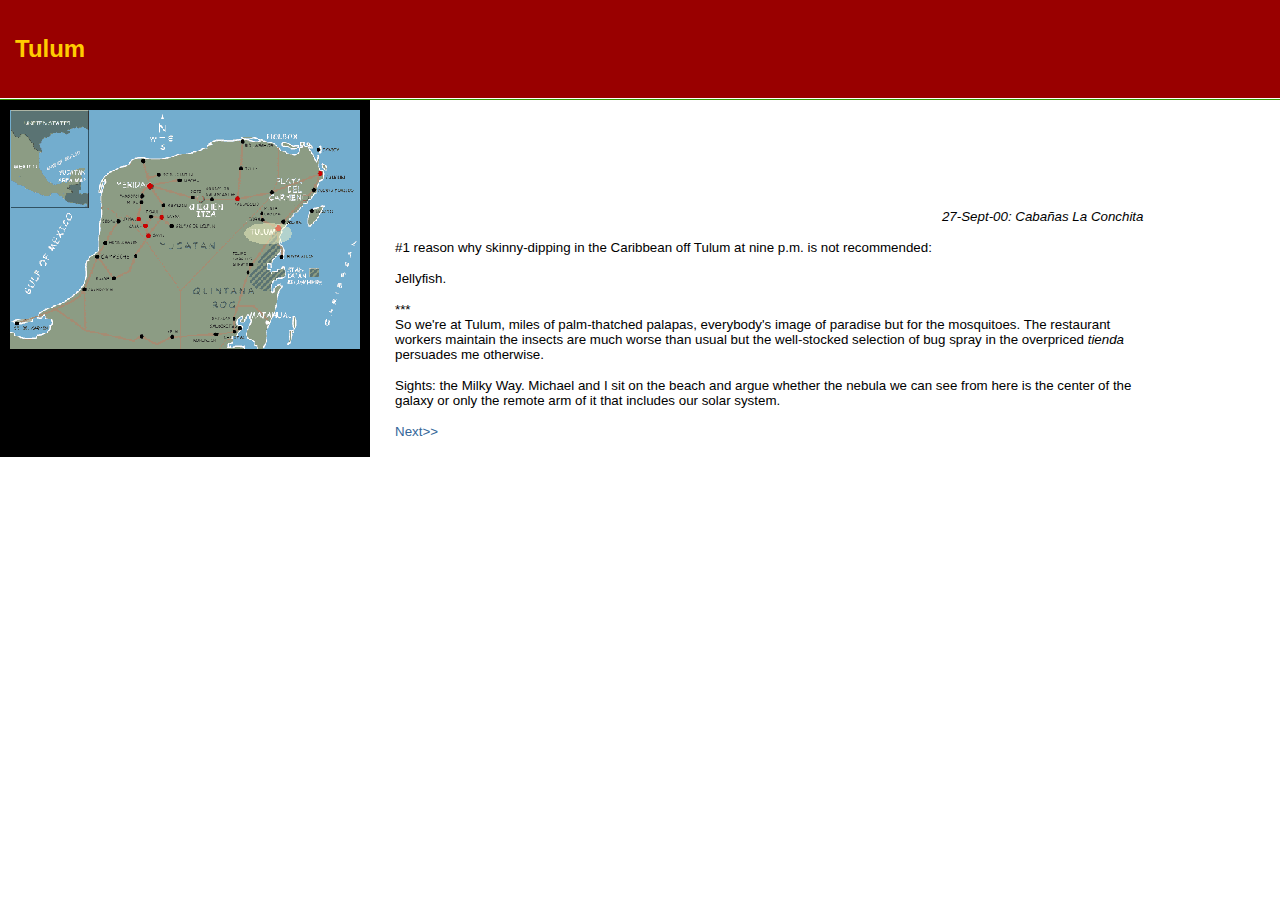
<file: read/mexico/tulum.html>
<?xml version="1.0" ?>
<!DOCTYPE html PUBLIC "-//W3C//DTD XHTML 1.0 Transitional//EN" 
	"http://www.w3.org/TR/xhtml1/DTD/xhtml1-transitional.dtd">
<html  xmlns="http://www.w3.org/1999/xhtml" xml:lang="en" lang="en">

<head>
	<title>Tulum</title> 
	<link href="./vacation.css" rel="stylesheet" type="text/css" /></head>
<body>
<table border="0" cellspacing="0" cellpadding="0" summary="layout table: top" width="100%">
	<tr valign="top">
		<td class="red" width="100%"><h2>Tulum</h2></td>
	</tr>
	<tr valign="top">
		<td class="wht" width="100%"><img alt="" border="0" height="1" src="./graphics/clear.png" width="1" /></td>
	</tr>
	<tr valign="top">
		<td class="grn" width="100%"><img alt="" border="0" height="1" src="./graphics/clear.png" width="1" /></td>
	</tr>
</table>
<table border="0" cellspacing="0" cellpadding="0" summary="layout table: middle" width="100%">
	<tr valign="top">
		<td class="blk" width="370"><div class="photo"><img src="./graphics/map_tulum.gif" alt="Tulum" width="350" height="239" border="0" /></div></td>
		 <td class="wht" width="100%"><div class="words"><p class="date"><small>27-Sept-00: Caba&ntilde;as La Conchita</small></p> 
				 <p><small>#1 reason why skinny-dipping in the Caribbean off Tulum at nine p.m. is not recommended:</small></p> 
				 <p><small>Jellyfish.</small></p> 
				 <p><small>***<br />So we're at Tulum, miles of palm-thatched palapas, everybody's image of paradise but for the mosquitoes. The restaurant workers maintain the insects are much worse than usual but the well-stocked selection of bug spray in the overpriced <i>tienda</i> persuades me otherwise.</small></p> 
				 <p><small>Sights: the Milky Way. Michael and I sit on the beach and argue whether the nebula we can see from here is the center of the galaxy or only the remote arm of it that includes our solar system.</small></p> 
				 <p><small><a href="./dull.html">Next&gt;&gt;</a></small></p></div></td> 
	</tr>
</table>
</body>
</html>
</file>
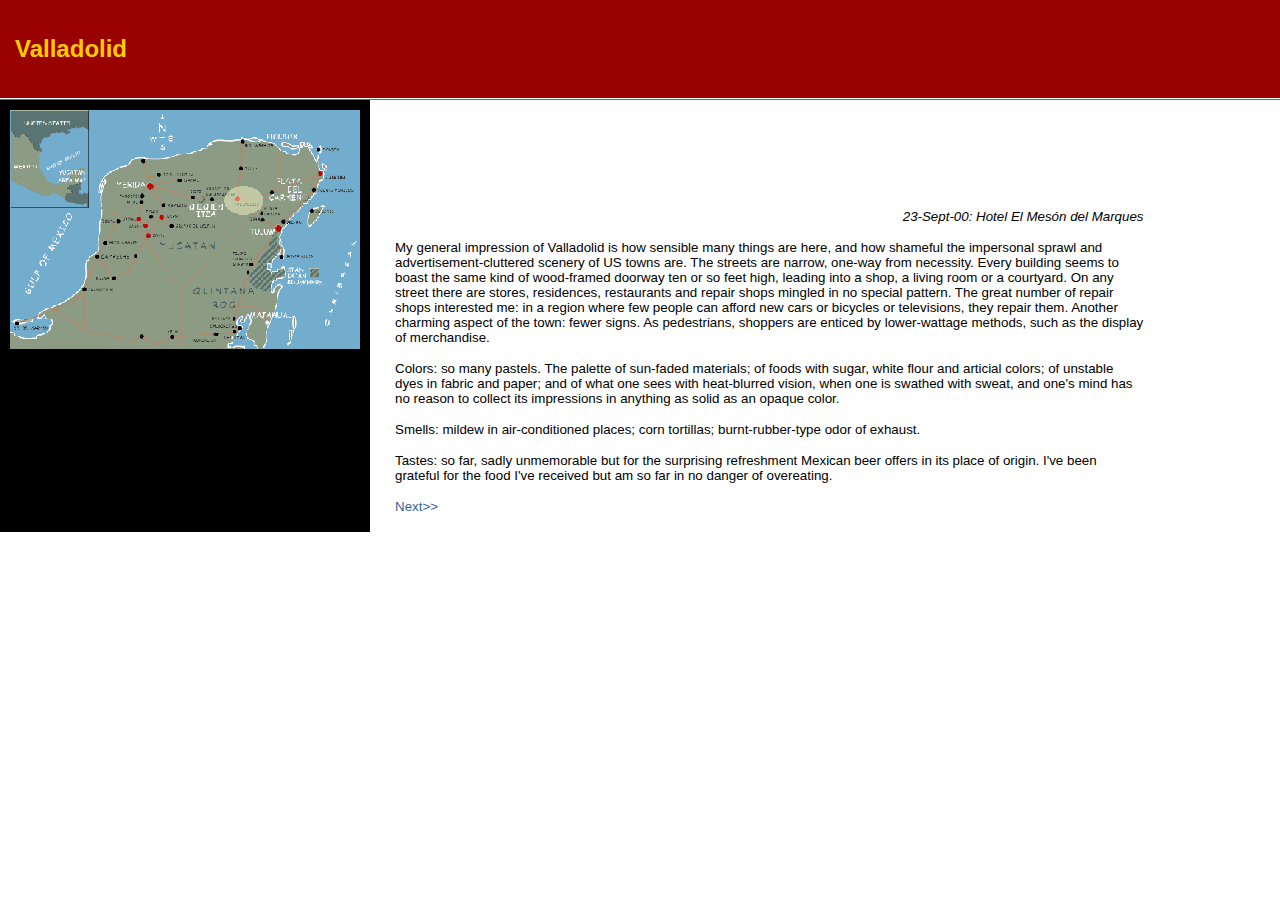
<file: read/mexico/valladolid.html>
<?xml version="1.0" ?>
<!DOCTYPE html PUBLIC "-//W3C//DTD XHTML 1.0 Transitional//EN" 
	"http://www.w3.org/TR/xhtml1/DTD/xhtml1-transitional.dtd">
<html  xmlns="http://www.w3.org/1999/xhtml" xml:lang="en" lang="en">

<head>
	<title>Valladolid</title> 
	<link href="./vacation.css" rel="stylesheet" type="text/css" /></head>
<body>
<table border="0" cellspacing="0" cellpadding="0" summary="layout table: top" width="100%">
	<tr valign="top">
		<td class="red" width="100%"><h2>Valladolid</h2></td>
	</tr>
	<tr valign="top">
		<td class="wht" width="100%"><img alt="" border="0" height="1" src="./graphics/clear.png" width="1" /></td>
	</tr>
	<tr valign="top">
		<td class="grn" width="100%"><img alt="" border="0" height="1" src="./graphics/clear.png" width="1" /></td>
	</tr>
</table>
<table border="0" cellspacing="0" cellpadding="0" summary="layout table: middle" width="100%">
	<tr valign="top">
		<td class="blk" width="370"><div class="photo"><img src="./graphics/map_valla.gif" alt="Valladolid" width="350" height="239" border="0" /></div></td>
		 <td class="wht" width="100%"><div class="words"><p class="date"><small>23-Sept-00: Hotel El Mes&oacute;n del Marques</small></p> 
				 <p><small>My general impression of Valladolid is how sensible many things are here, and how shameful the impersonal sprawl and advertisement-cluttered scenery of US towns are. The streets are narrow, one-way from necessity. Every building seems to boast the same kind of wood-framed doorway ten or so feet high, leading into a shop, a living room or a courtyard. On any street there are stores, residences, restaurants and repair shops mingled in no special pattern. The great number of repair shops interested me: in a region where few people can afford new cars or bicycles or televisions, they repair them. Another charming aspect of the town: fewer signs. As pedestrians, shoppers are enticed by lower-wattage methods, such as the display of merchandise.</small></p> 
				 <p><small>Colors: so many pastels. The palette of sun-faded materials; of foods with sugar, white flour and articial colors; of unstable dyes in fabric and paper; and of what one sees with heat-blurred vision, when one is swathed with sweat, and one's mind has no reason to collect its impressions in anything as solid as an opaque color.</small></p> 
				 <p><small>Smells: mildew in air-conditioned places; corn tortillas; burnt-rubber-type odor of exhaust.</small></p> 
				 <p><small>Tastes: so far, sadly unmemorable but for the surprising refreshment Mexican beer offers in its place of origin. I've been grateful for the food I've received but am so far in no danger of overeating.</small></p> 
				 <p><small><a href="./bus.html">Next&gt;&gt;</a></small></p></div></td> 
	</tr>
</table>
</body>
</html>
</file>
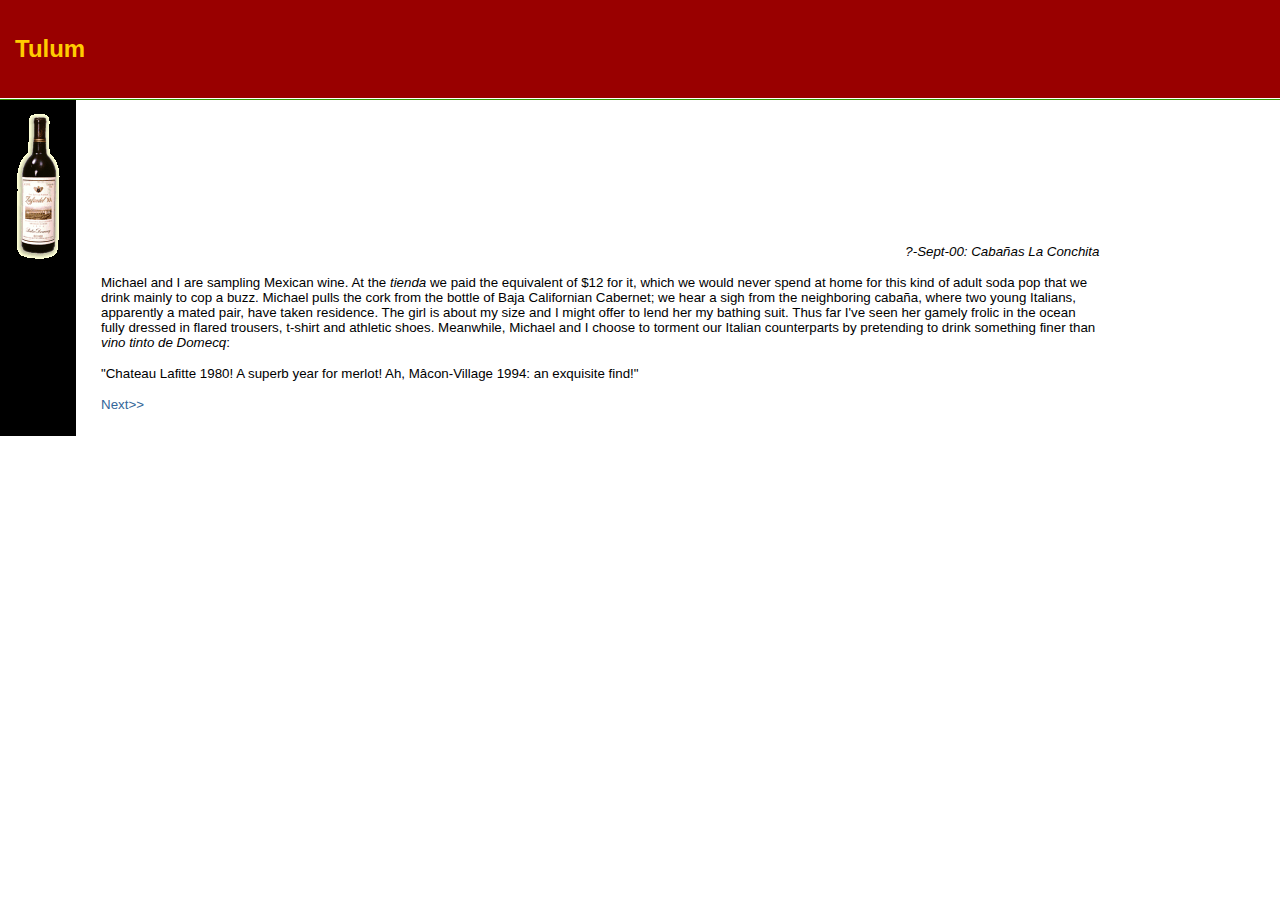
<file: read/mexico/wine.html>
<?xml version="1.0" ?>
<!DOCTYPE html PUBLIC "-//W3C//DTD XHTML 1.0 Transitional//EN" 
	"http://www.w3.org/TR/xhtml1/DTD/xhtml1-transitional.dtd">
<html  xmlns="http://www.w3.org/1999/xhtml" xml:lang="en" lang="en">

<head>
	<title>Tulum</title> 
	<link href="./vacation.css" rel="stylesheet" type="text/css" /></head>
<body>
<table border="0" cellspacing="0" cellpadding="0" summary="layout table: top" width="100%">
	<tr valign="top">
		<td class="red" width="100%"><h2>Tulum</h2></td>
	</tr>
	<tr valign="top">
		<td class="wht" width="100%"><img alt="" border="0" height="1" src="./graphics/clear.png" width="1" /></td>
	</tr>
	<tr valign="top">
		<td class="grn" width="100%"><img alt="" border="0" height="1" src="./graphics/clear.png" width="1" /></td>
	</tr>
</table>
<table border="0" cellspacing="0" cellpadding="0" summary="layout table: middle" width="100%">
	<tr valign="top">
		<td class="blk" width="370"><div class="photo"><img alt="Domecq" border="0" height="150" src="./graphics/vino.gif" width="56"/></div></td>
		 <td class="wht" width="100%"><div class="words"><p class="date"><small>?-Sept-00: Caba&ntilde;as La Conchita</small></p> 
				 <p><small>Michael and I are sampling Mexican wine. At the <i>tienda</i> we paid the equivalent of $12 for it, which we would never spend at home for this kind of adult soda pop that we drink mainly to cop a buzz. Michael pulls the cork from the bottle of Baja Californian Cabernet; we hear a sigh from the neighboring caba&ntilde;a, where two young Italians, apparently a mated pair, have taken residence. The girl is about my size and I might offer to lend her my bathing suit. Thus far I've seen her gamely frolic in the ocean fully dressed in flared trousers, t-shirt and athletic shoes. Meanwhile, Michael and I choose to torment our Italian counterparts by pretending to drink something finer than <i>vino tinto de Domecq</i>:</small></p> 
				 <p><small>"Chateau Lafitte 1980! A superb year for merlot! Ah, M&acirc;con-Village 1994: an exquisite find!"</small></p> 
				 <p><small><a href="./cancun.html">Next&gt;&gt;</a></small></p></div></td> 
	</tr>
</table>
</body>
</html>
</file>
<file: style.css>
* {
  box-sizing: border-box;
}

html {
  overflow-y: scroll;
}
article {
  margin: 0 auto;
  width: 90%;
}
body {
  background-image: url("/background.png");
  background-size: cover;
  background-position: center;
  background-repeat: no-repeat;
  background-attachment: fixed;
  color: white;
  font-family: "Roboto Serif", serif;
  font-optical-sizing: auto;
  font-weight: 400;
  font-style: normal;
  font-variation-settings: "wdth" 100, "GRAD" 0;
  height: 100%;
  line-height: 1.6;
  margin: 0;
  padding: 0;
}

dt {
  font-weight: bold;
  margin-top: 1.65rem;
}
h1,
h2,
h3 {
  font-family: "Share Tech Mono", monospace;
}
header {
  margin: 1rem 2rem;
}
header,
header a {
  color: white;
  text-decoration: none;
  text-shadow: -2px 2px 0 #333333, 2px 2px 0 #ccc, -2px 2px 0 #ccc,
    -2px 2px 0 #ccc;
}
header a {
  text-decoration: none;
}

main {
  background-color: rgba(255, 255, 255, 0.85);
  border-radius: 10px;
  clip-path: polygon(
    calc(100% - 28.5px) calc(100% - 0.90000000000001px),
    32.2px calc(100% - 0.90000000000001px),
    32.2px calc(100% - 0.90000000000001px),
    26.973px calc(100% - 1.321px),
    22.016px calc(100% - 2.54px),
    17.395px calc(100% - 4.491px),
    13.176px calc(100% - 7.108px),
    9.425px calc(100% - 10.325px),
    6.208px calc(100% - 14.076px),
    3.591px calc(100% - 18.295px),
    1.64px calc(100% - 22.916px),
    0.421px calc(100% - 27.873px),
    5.3248111102418e-31px calc(100% - 33.1px),
    0px 87.4px,
    0px 87.4px,
    0.1942px 84.5609px,
    0.7616px 81.8232px,
    1.6794px 79.2163px,
    2.9248px 76.7696px,
    4.475px 74.5125px,
    6.3072px 72.4744px,
    8.3986px 70.6847px,
    10.7264px 69.1728px,
    13.2678px 67.9681px,
    16px 67.1px,
    calc(100% - 30.8px) 0.700002px,
    calc(100% - 30.8px) 0.700002px,
    calc(100% - 26.1225px) 0.019601458px,
    calc(100% - 21.568px) 0.212801024px,
    calc(100% - 17.2235px) 1.211200686px,
    calc(100% - 13.176px) 2.946400432px,
    calc(100% - 9.5125px) 5.35000025px,
    calc(100% - 6.3200000000001px) 8.353600128px,
    calc(100% - 3.6855px) 11.888800054px,
    calc(100% - 1.696px) 15.887200016px,
    calc(100% - 0.43850000000003px) 20.280400002px,
    calc(100% - 5.6843418860808e-14px) 25px,
    calc(100% - 0px) calc(100% - 29.4px),
    calc(100% - 0px) calc(100% - 29.4px),
    calc(100% - 0.37139999999999px) calc(100% - 24.7869px),
    calc(100% - 1.4471999999999px) calc(100% - 20.4072px),
    calc(100% - 3.1698px) calc(100% - 16.3203px),
    calc(100% - 5.4816px) calc(100% - 12.5856px),
    calc(100% - 8.325px) calc(100% - 9.2625px),
    calc(100% - 11.6424px) calc(100% - 6.4104px),
    calc(100% - 15.3762px) calc(100% - 4.0887px),
    calc(100% - 19.4688px) calc(100% - 2.3568px),
    calc(100% - 23.8626px) calc(100% - 1.2741px),
    calc(100% - 28.5px) calc(100% - 0.90000000000001px)
  );
  color: black;
  margin: 0 1rem 1rem 35%;
}

footer {
  bottom: 1rem;
  left: 2rem;
  position: fixed;
  width: 100%;
}

footer a {
  color: white;
  text-decoration: none;
}
main a {
  color: #4c8b8b;
}
main article {
  padding-bottom: 1rem;
  padding-top: 3rem;
}

main article h2 {
  text-shadow: -1px -1px 0 #ffc, 1px -1px 0 #ffc, -1px 1px 0 #ffc,
    1px 1px 0 #ffc;
}
nav {
  background-color: rgba(255, 255, 255, 0.4);
  margin-left: 24vw;
}
nav li {
  display: inline list-item;
  margin-left: 0;
  margin-right: 0.85rem;
}
</file>
<file: read/mexico/vacation.css>
a		{color: #369;text-decoration: none;}
a:hover	{text-decoration: underline;}
a:visited	{color: #666;}
body		{margin: 0;}
body, h2, li, p, small, td	{ color: #000;font-family: Verdana, Helvetica, Arial, sans-serif;}
h2 {padding: 15px;}
/*classes*/
.blk	{ background-color: #000;}
.blk a	{color: #399;}
.blk small	{color: fff;}
.date	 { font-style: italic;text-align: right;}
.footer { padding: 20px;text-align: center;}
.grn	{ background-color: #390;}
.photo{ padding: 10px;}
.red	{ background-color: #900;}
.red h2 {color: #fc0;}
.wht	{ background-color: #fff;color: #000;}
.words	{margin-bottom: 2%;margin-top: 12%;margin-right: 15%; padding-left: 25px;}
</file>
